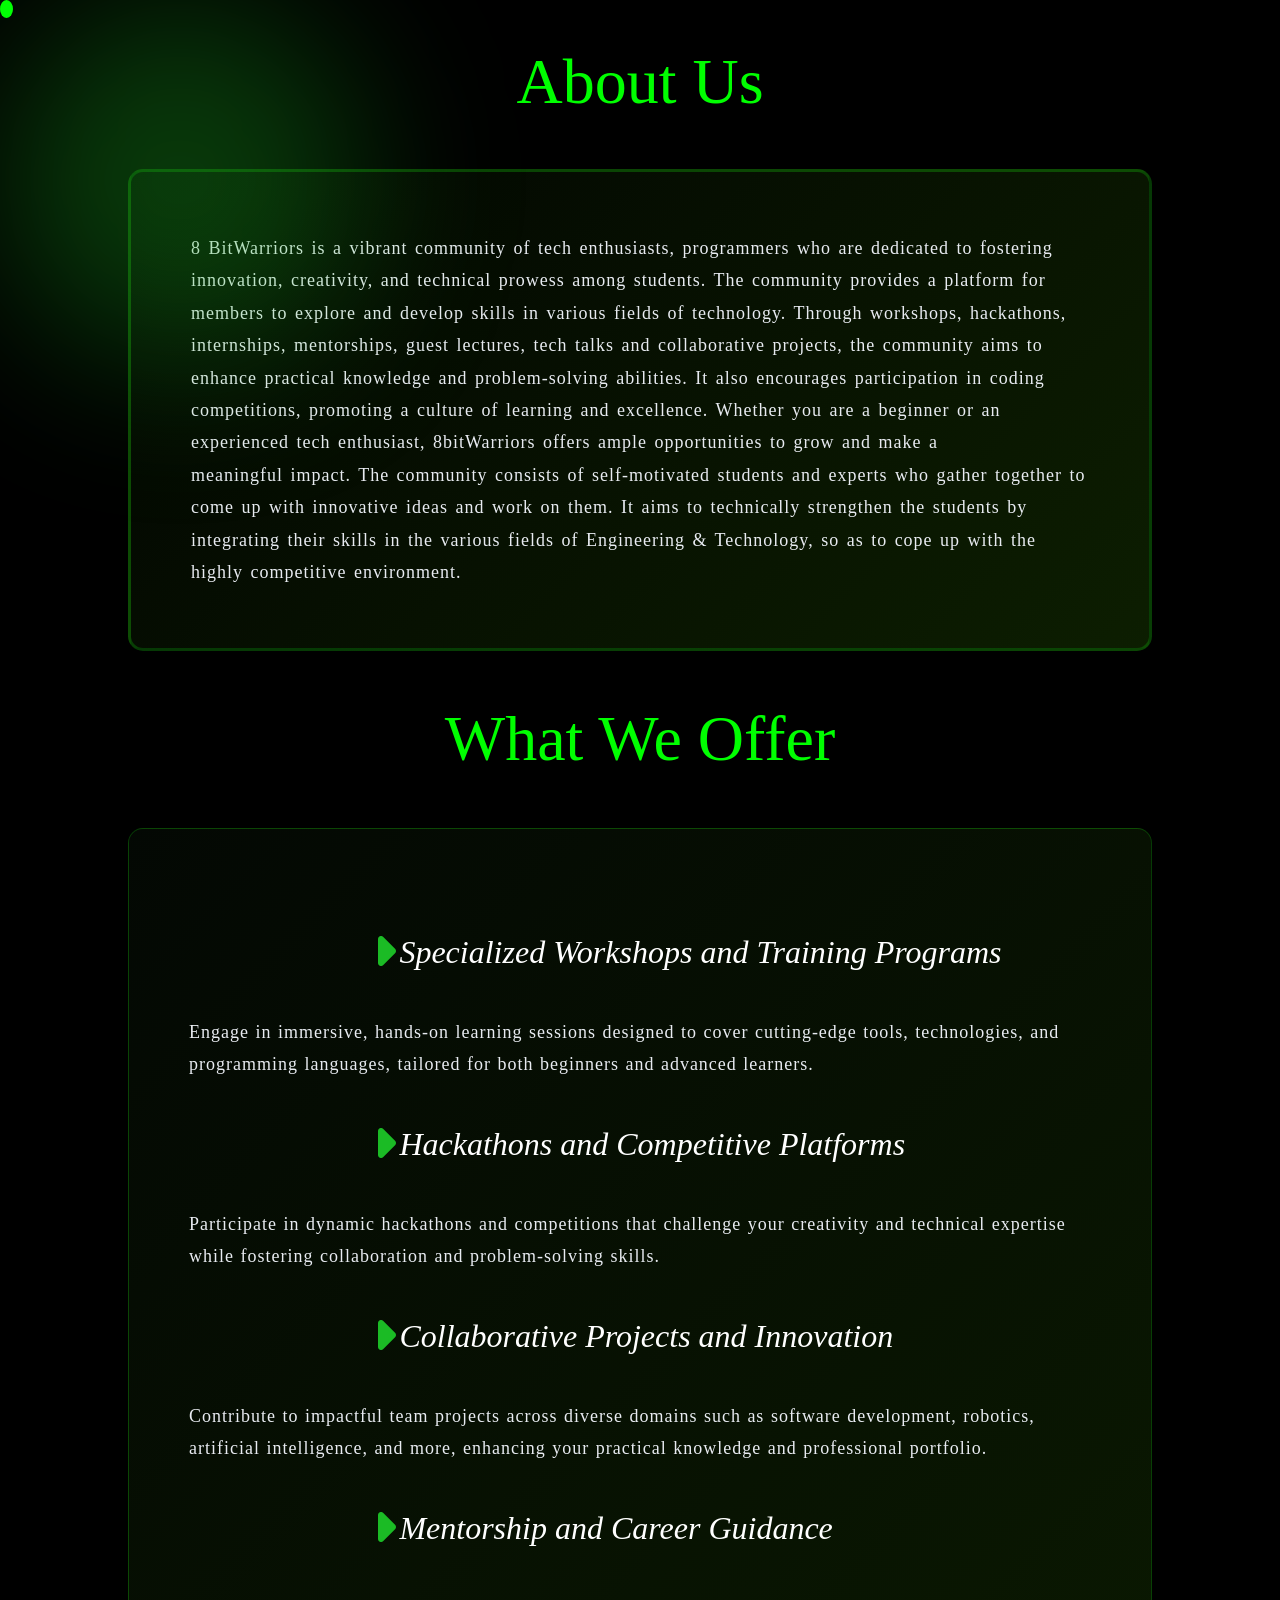
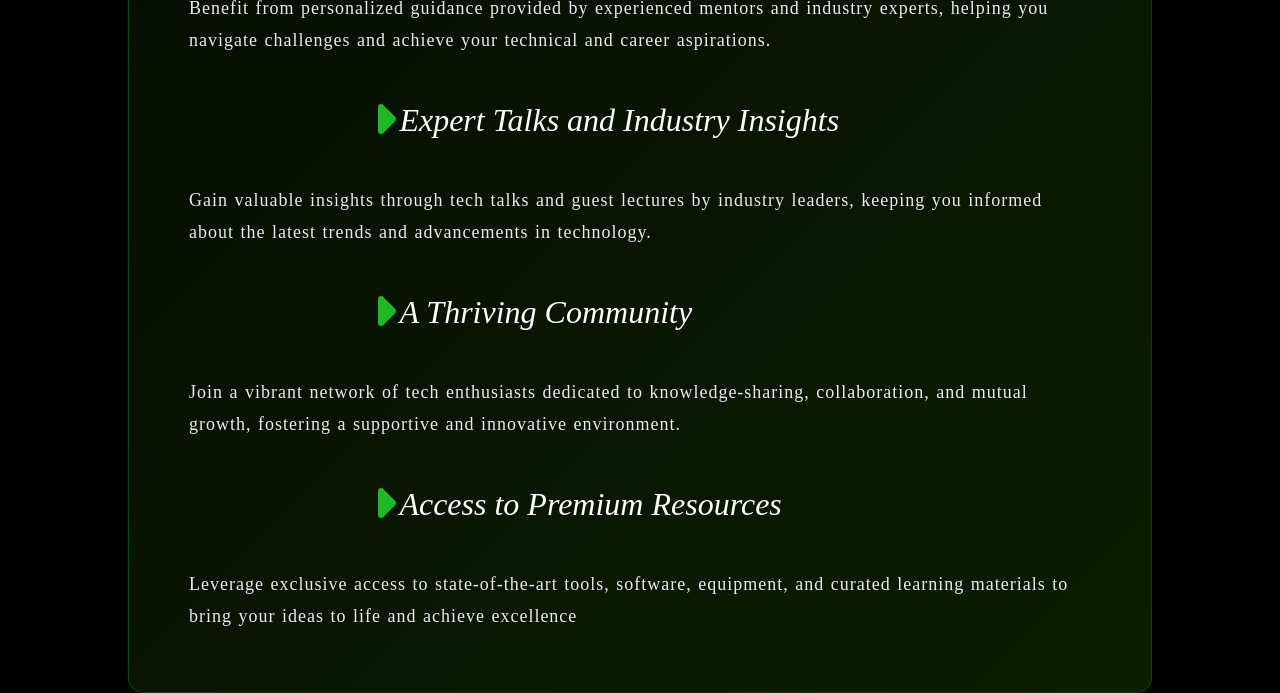
<file: about_us/index.html>
<!DOCTYPE html>
<html lang="en">
<head>
    <meta charset="UTF-8">
    <meta name="viewport" content="width=device-width, initial-scale=1.0">
    <title>About Us</title>
    <link rel="stylesheet" href="style.css">
    <link rel="stylesheet" href="https://cdnjs.cloudflare.com/ajax/libs/font-awesome/6.7.1/css/all.min.css" integrity="sha512-5Hs3dF2AEPkpNAR7UiOHba+lRSJNeM2ECkwxUIxC1Q/FLycGTbNapWXB4tP889k5T5Ju8fs4b1P5z/iB4nMfSQ==" crossorigin="anonymous" referrerpolicy="no-referrer" />

</head>
<body>
    <div class="cursor"></div>
        <div class="cursor-blur"></div>
            <div class="container">
                <div class="article">
                    <div class="title">
                        <h1>About Us</h1>
                    </div>
                    <div class="content">
                        <p id="bit1">8 BitWarriors is a vibrant community of tech enthusiasts, programmers who are dedicated to fostering innovation, creativity, and technical prowess among students. The community provides a platform for members to explore and develop skills in various fields of technology. Through workshops, hackathons, internships, mentorships, guest lectures, tech talks  and collaborative projects, the community aims to enhance practical knowledge and problem-solving abilities. It also encourages participation in coding competitions, promoting a culture of learning and excellence. Whether you are a beginner or an experienced tech enthusiast, 8bitWarriors offers ample opportunities to grow and make a meaningful impact. The community consists of self-motivated students and experts who gather together to come up with innovative ideas and work on them. It aims to technically strengthen the students by integrating their skills in the various fields of Engineering & Technology, so as to cope up with the highly competitive environment.</p>
                    
                        <div class="offers">
                              <h2>What We Offer</h2>
                        </div>
                        <div class="offercontent">
                            <ul type="1">
                                <li>
                                    <h3><i class="fa-sharp fa-solid fa-caret-up fa-rotate-90 fa-xl" style="color: #1bbb25;"></i>Specialized Workshops and Training Programs</h3>
                                    <p>Engage in immersive, hands-on learning sessions designed to cover cutting-edge tools, technologies, and programming languages, tailored for both beginners and advanced learners.
                                    </p>
                                </li>
                                <li>
                                    <h3><i class="fa-sharp fa-solid fa-caret-up fa-rotate-90 fa-xl" style="color: #1bbb25;"></i>Hackathons and Competitive Platforms</h3>
                                    <p>Participate in dynamic hackathons and competitions that challenge your creativity and technical expertise while fostering collaboration and problem-solving skills.
                                    </p>
                                </li>
                                <li>
                                    <h3><i class="fa-sharp fa-solid fa-caret-up fa-rotate-90 fa-xl" style="color: #1bbb25;"></i>Collaborative Projects and Innovation</h3>
                                    <p>Contribute to impactful team projects across diverse domains such as software development, robotics, artificial intelligence, and more, enhancing your practical knowledge and professional portfolio.
                                    </p>
                                </li>
                                <li>
                                    <h3><i class="fa-sharp fa-solid fa-caret-up fa-rotate-90 fa-xl" style="color: #1bbb25;"></i>Mentorship and Career Guidance</h3>
                                    <p>Benefit from personalized guidance provided by experienced mentors and industry experts, helping you navigate challenges and achieve your technical and career aspirations.</p>
                                </li>
                                <li>
                                    <h3><i class="fa-sharp fa-solid fa-caret-up fa-rotate-90 fa-xl" style="color: #1bbb25;"></i>Expert Talks and Industry Insights</h3>
                                    <p>Gain valuable insights through tech talks and guest lectures by industry leaders, keeping you informed about the latest trends and advancements in technology.
                                    </p>
                                </li>
                                <li>
                                    <h3><i class="fa-sharp fa-solid fa-caret-up fa-rotate-90 fa-xl" style="color: #1bbb25;"></i>A Thriving Community</h3>
                                    <p>Join a vibrant network of tech enthusiasts dedicated to knowledge-sharing, collaboration, and mutual growth, fostering a supportive and innovative environment.</p>
                                </li>
                                <li>
                                    <h3><i class="fa-sharp fa-solid fa-caret-up fa-rotate-90 fa-xl" style="color: #1bbb25;"></i>Access to Premium Resources</h3>
                                    <p>Leverage exclusive access to state-of-the-art tools, software, equipment, and curated learning materials to bring your ideas to life and achieve excellence</p>
                                </li>
                            </ul>
                        </div>
                    </div>
                </div>
            </div>
        <script src="aap.js"></script>
</body>
</html>
</file>
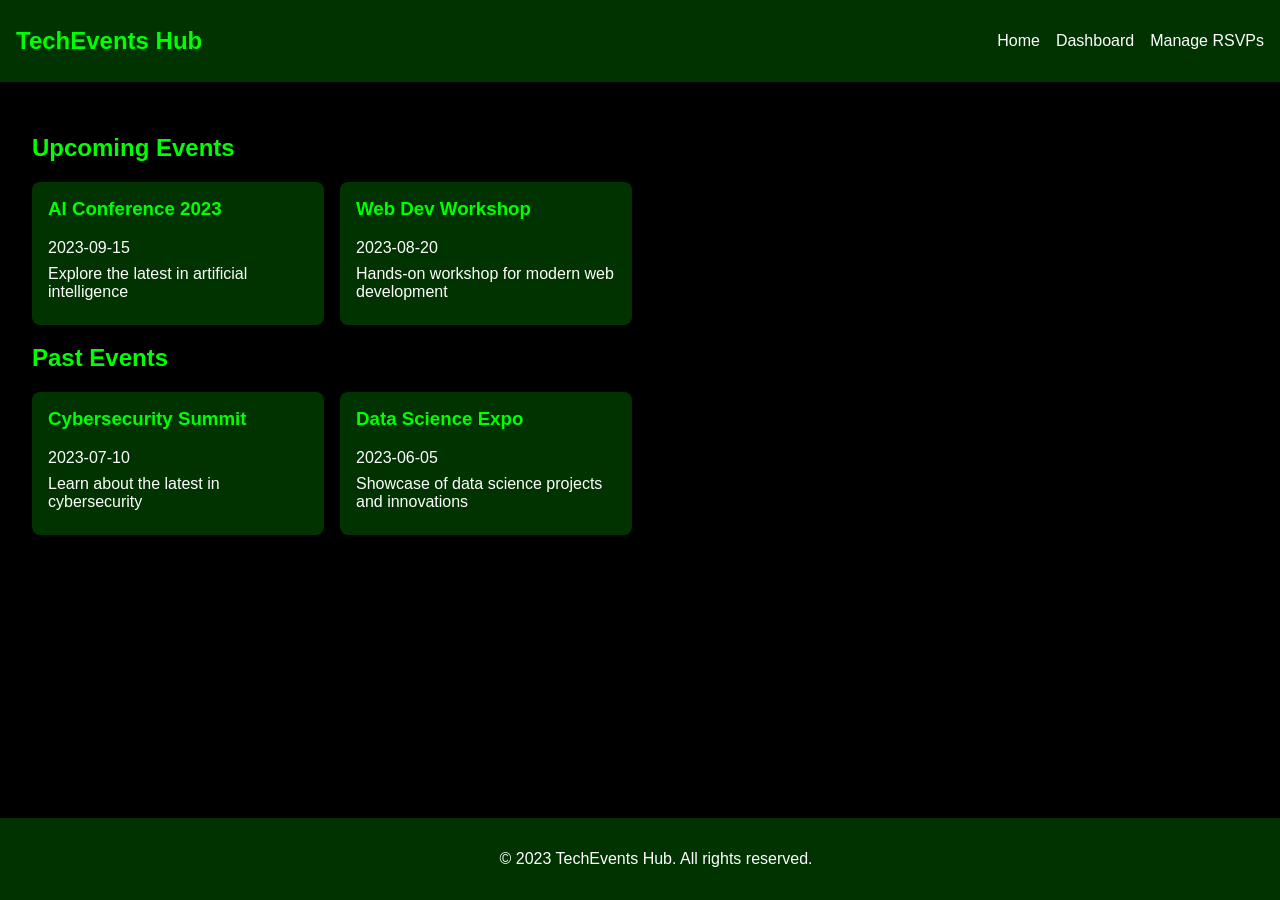
<file: event/index.html>
<!DOCTYPE html>
<html lang="en">
<head>
    <meta charset="UTF-8">
    <meta name="viewport" content="width=device-width, initial-scale=1.0">
    <title>TechEvents Hub</title>
    <link rel="stylesheet" href="styles.css">
</head>
<body>
    <header>
        <nav>
            <div class="logo">TechEvents Hub</div>
            <ul>
                <li><a href="index.html">Home</a></li>
                <li><a href="dashboard.html">Dashboard</a></li>
                <li><a href="rsvp-management.html">Manage RSVPs</a></li>
            </ul>
        </nav>
    </header>

    <main>
        <section id="upcoming-events">
            <h2>Upcoming Events</h2>
            <div class="event-grid" id="upcoming-events-grid"></div>
        </section>

        <section id="past-events">
            <h2>Past Events</h2>
            <div class="event-grid" id="past-events-grid"></div>
        </section>
    </main>

    <footer>
        <p>&copy; 2023 TechEvents Hub. All rights reserved.</p>
    </footer>

    <script src="script.js"></script>
</body>
</html>
</file>
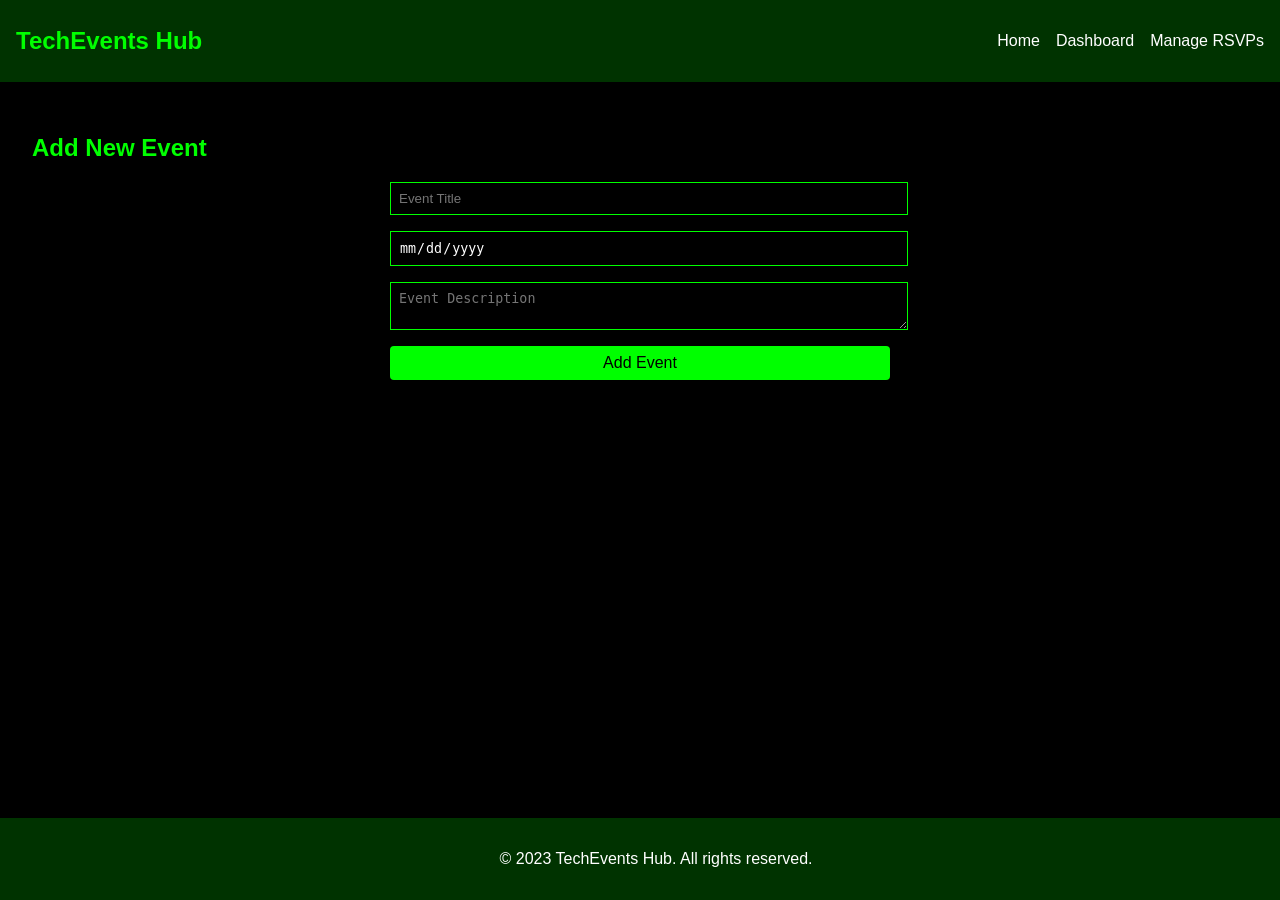
<file: event/dashboard.html>
<!DOCTYPE html>
<html lang="en">
<head>
    <meta charset="UTF-8">
    <meta name="viewport" content="width=device-width, initial-scale=1.0">
    <title>Dashboard - TechEvents Hub</title>
    <link rel="stylesheet" href="styles.css">
</head>
<body>
    <header>
        <nav>
            <div class="logo">TechEvents Hub</div>
            <ul>
                <li><a href="index.html">Home</a></li>
                <li><a href="dashboard.html">Dashboard</a></li>
                <li><a href="rsvp-management.html">Manage RSVPs</a></li>
            </ul>
        </nav>
    </header>

    <main>
        <h2>Add New Event</h2>
        <form id="add-event-form">
            <input type="text" id="event-title" placeholder="Event Title" required>
            <input type="date" id="event-date" required>
            <textarea id="event-description" placeholder="Event Description" required></textarea>
            <button type="submit">Add Event</button>
        </form>
    </main>

    <footer>
        <p>&copy; 2023 TechEvents Hub. All rights reserved.</p>
    </footer>

    <script>
        document.getElementById('add-event-form').addEventListener('submit', function(e) {
            e.preventDefault();
            const title = document.getElementById('event-title').value;
            const date = document.getElementById('event-date').value;
            const description = document.getElementById('event-description').value;

            // In a real application, you would send this data to a backend
            console.log('New event:', { title, date, description });
            alert('Event added successfully!');

            // Clear the form
            this.reset();
        });
    </script>
</body>
</html>
</file>
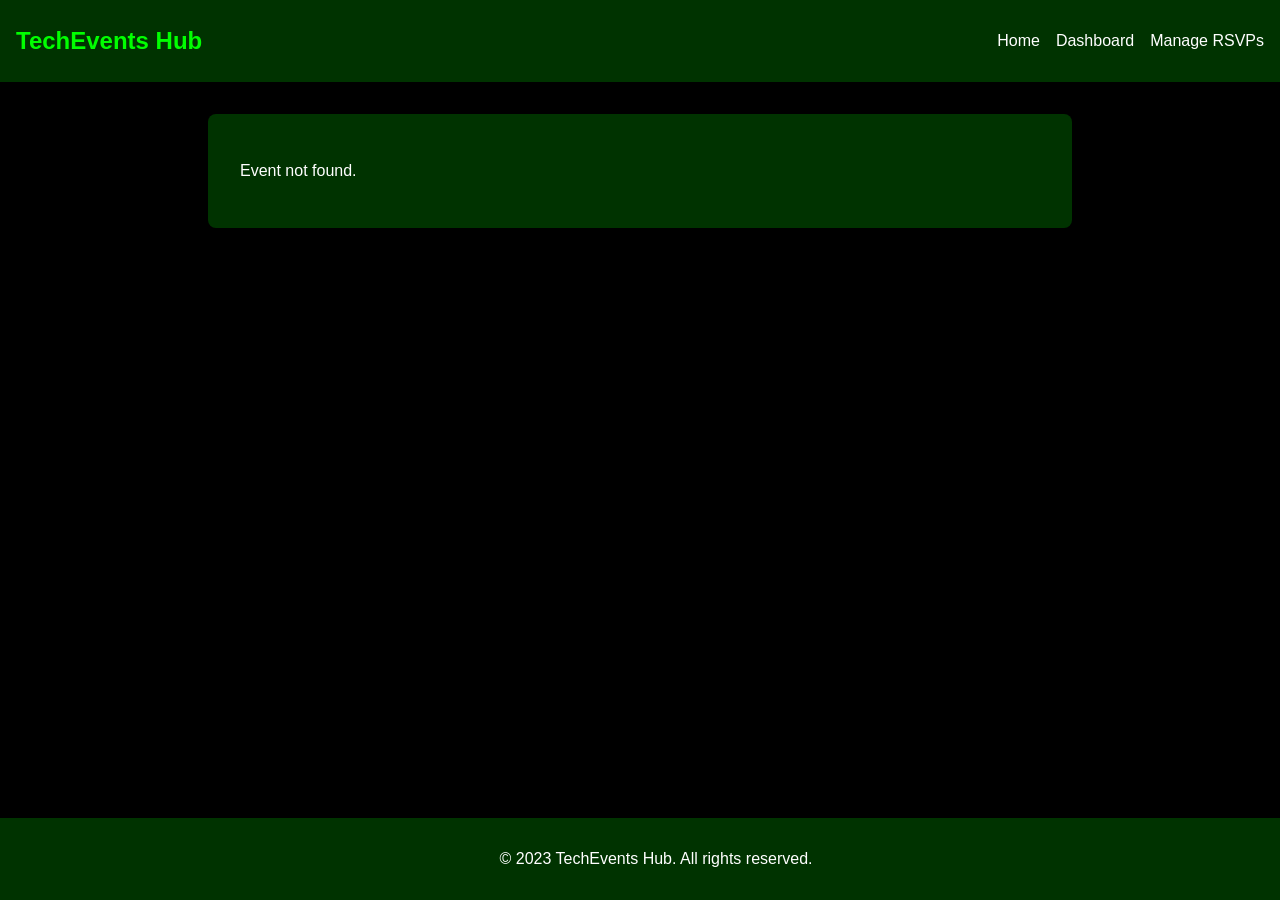
<file: event/event-details.html>
<!DOCTYPE html>
<html lang="en">
<head>
    <meta charset="UTF-8">
    <meta name="viewport" content="width=device-width, initial-scale=1.0">
    <title>Event Details - TechEvents Hub</title>
    <link rel="stylesheet" href="styles.css">
</head>
<body>
    <header>
        <nav>
            <div class="logo">TechEvents Hub</div>
            <ul>
                <li><a href="index.html">Home</a></li>
                <li><a href="dashboard.html">Dashboard</a></li>
                <li><a href="rsvp-management.html">Manage RSVPs</a></li>
            </ul>
        </nav>
    </header>

    <main>
        <div class="event-details" id="event-details"></div>
    </main>

    <footer>
        <p>&copy; 2023 TechEvents Hub. All rights reserved.</p>
    </footer>

    <script>
        // Sample event data (in a real application, this would come from a backend)
        const events = [
            { id: 1, title: "AI Conference 2023", date: "2023-09-15", description: "Explore the latest in artificial intelligence", upcoming: true, capacity: 100, rsvpCount: 0 },
            { id: 2, title: "Web Dev Workshop", date: "2023-08-20", description: "Hands-on workshop for modern web development", upcoming: true, capacity: 50, rsvpCount: 0 },
            { id: 3, title: "Cybersecurity Summit", date: "2023-07-10", description: "Learn about the latest in cybersecurity", upcoming: false, capacity: 200, rsvpCount: 180 },
            { id: 4, title: "Data Science Expo", date: "2023-06-05", description: "Showcase of data science projects and innovations", upcoming: false, capacity: 150, rsvpCount: 145 },
        ];

        function getEventDetails() {
            const urlParams = new URLSearchParams(window.location.search);
            const eventId = parseInt(urlParams.get('id'));
            const event = events.find(e => e.id === eventId);

            if (event) {
                const detailsContainer = document.getElementById('event-details');
                detailsContainer.innerHTML = `
                    <h2>${event.title}</h2>
                    <p>Date: ${event.date}</p>
                    <p>${event.description}</p>
                    <p>Capacity: ${event.capacity}</p>
                    <p>RSVPs: ${event.rsvpCount}</p>
                    ${event.upcoming ? `
                        <button id="rsvp-button" class="rsvp-button">RSVP</button>
                        <p id="rsvp-message"></p>
                    ` : ''}
                `;

                if (event.upcoming) {
                    const rsvpButton = document.getElementById('rsvp-button');
                    const rsvpMessage = document.getElementById('rsvp-message');

                    rsvpButton.addEventListener('click', () => {
                        if (event.rsvpCount < event.capacity) {
                            event.rsvpCount++;
                            rsvpMessage.textContent = 'Thank you for your RSVP!';
                            rsvpMessage.style.color = 'var(--primary-color)';
                            updateRSVPCount(event);
                        } else {
                            rsvpMessage.textContent = 'Sorry, this event is at full capacity.';
                            rsvpMessage.style.color = 'red';
                        }
                        rsvpButton.disabled = true;
                    });
                }
            } else {
                document.getElementById('event-details').innerHTML = '<p>Event not found.</p>';
            }
        }

        function updateRSVPCount(event) {
            // In a real application, this would send an update to the backend
            console.log(`Updated RSVP count for event ${event.id}: ${event.rsvpCount}`);
        }

        window.addEventListener('load', getEventDetails);
    </script>
</body>
</html>
</file>
<file: about_us/style.css>
*{
    margin: 0;
    padding: 0;
    box-sizing: border-box;
    font-family: 'Gilroy';
}
html,body{
    height: 100%;
    width: 100%;
    background-color: black;
}

body{
    cursor: none;
}
.container {
    width: 100%;
    position: relative;
    top: 5%;
}

.container .article{
    width: 80%;
    display: block;
    margin: 0px auto;
    padding-top: 50px 0px;
}

.container .title {
    width: 100%;
    height: 100%;
    text-align: center;
    margin-bottom: 50px;
}

.offers {
    padding: 5%;
    text-align: center;
}

h3 {
    padding-top: 5%;
    padding-left: 20%;
    padding-bottom: 5%;
    font-weight: 100;
    font-size: 32px;
    font-style: oblique;
}
.cursor {
    height: 2%;
    width: 1%;
    background-color: #04F96E;
    border-radius: 50%;
    position: absolute;
    z-index: 19;
    mix-blend-mode: color-dodge;
    transition: all linear 0.1s;
}
.cursor-blur {
    height: 360px;
    width:360px;
    background-color: rgba(28, 191, 33, 0.3);
    border-radius: 65%;
    position: absolute;
    filter: blur(80px);
    z-index: 9;
    transition: all linear 0.4s;
}
h1 {
    color: rgb(0, 255, 0);
    font-weight: 100;
    font-size: 64px;
}
h2{
    color: rgb(0, 255, 0);
    font-weight: 100;
    font-size: 64px;
}
.content {
    color: white;
    font-size: large;
}
p{
    color: #e8ebf1;
    letter-spacing: 1px;
    line-height: 1.8;
    word-spacing: 1px;

}
#bit1 {
    padding: 60px;
    background: linear-gradient(135deg, rgba(5, 14, 5, 0.327), rgba(62, 149, 4, 0.2)); /* Semi-transparent white */
    backdrop-filter: blur(10px); /* Blur effect */
    border-radius: 15px; /* Rounded corners */
    border: 3px solid rgba(20, 239, 16, 0.219); /* Light border */
    box-shadow: 0 4px 30px rgba(0, 0, 0, 0.1); /* Shadow for depth */
    display: flex;
    justify-content: center;
    align-items: center;
    letter-spacing: 1px;
    line-height: 1.8;
    word-spacing: 2px;
    
    

    /* Animation properties */
    opacity: 1; /* Start invisible */
    transform: translateY(-50px); /* Start position above */
    animation: slideIn 0.5s forwards; /* Apply animation */
}

@keyframes slideInBounce {
    0% {
        opacity: 1; /* Start invisible */
        transform: translateY(-50px) scale(0.95); /* Start from above and slightly smaller */
    }
    60% {
        opacity: 1; /* Fully visible */
        transform: translateY(10px) scale(1.02); /* Move down slightly and scale up for bounce effect */
    }
    100% {
        opacity: 1; /* Fully visible */
        transform: translateY(0) scale(1); /* End at original position and scale */
    }
}
.offercontent {
    padding: 60px;
    background: linear-gradient(135deg, rgba(10, 24, 10, 0.327), rgba(62, 149, 4, 0.2)); /* Semi-transparent white */
    backdrop-filter: blur(10px); /* Blur effect */
    border-radius: 15px; /* Rounded corners */
    border: 1px solid rgba(20, 239, 16, 0.219); /* Light border */
    box-shadow: 0 4px 30px rgba(0, 0, 0, 0.1); /* Shadow for depth */
    display: flex;
    justify-content: center;
    align-items: center;

}

ul{
    list-style-type: none;
}
</file>
<file: event/styles.css>
:root {
    --primary-color: #00ff00;
    --secondary-color: #003300;
    --background-color: #000000;
    --text-color: #ffffff;
}

body {
    font-family: 'Arial', sans-serif;
    background-color: var(--background-color);
    color: var(--text-color);
    margin: 0;
    padding: 0;
}

header {
    background-color: var(--secondary-color);
    padding: 1rem;
}

nav {
    display: flex;
    justify-content: space-between;
    align-items: center;
}

.logo {
    font-size: 1.5rem;
    font-weight: bold;
    color: var(--primary-color);
}

nav ul {
    list-style-type: none;
    display: flex;
}

nav ul li {
    margin-left: 1rem;
}

nav ul li a {
    color: var(--text-color);
    text-decoration: none;
}

main {
    padding: 2rem;
}

h2 {
    color: var(--primary-color);
}

.event-grid {
    display: grid;
    grid-template-columns: repeat(auto-fill, minmax(250px, 1fr));
    gap: 1rem;
    margin-top: 1rem;
}

.event-card {
    background-color: var(--secondary-color);
    border-radius: 8px;
    padding: 1rem;
    cursor: pointer;
    transition: transform 0.3s ease;
}

.event-card:hover {
    transform: scale(1.05);
}

.event-card h3 {
    margin-top: 0;
    color: var(--primary-color);
}

.event-card p {
    margin: 0.5rem 0;
}

.event-card button {
    margin-top: 1rem;
}

footer {
    background-color: var(--secondary-color);
    color: var(--text-color);
    text-align: center;
    padding: 1rem;
    position: fixed;
    bottom: 0;
    width: 100%;
}

/* Styles for event details page */
.event-details {
    max-width: 800px;
    margin: 0 auto;
    background-color: var(--secondary-color);
    border-radius: 8px;
    padding: 2rem;
}

.rsvp-button {
    background-color: var(--primary-color);
    color: var(--background-color);
    border: none;
    padding: 0.5rem 1rem;
    font-size: 1rem;
    border-radius: 4px;
    cursor: pointer;
    transition: background-color 0.3s ease;
}

.rsvp-button:hover {
    background-color: #00cc00;
}

.rsvp-button:disabled {
    background-color: #cccccc;
    cursor: not-allowed;
}

#rsvp-message {
    margin-top: 1rem;
    font-weight: bold;
}

/* Styles for dashboard page */
form {
    display: grid;
    gap: 1rem;
    max-width: 500px;
    margin: 0 auto;
}

input, textarea {
    width: 100%;
    padding: 0.5rem;
    border: 1px solid var(--primary-color);
    background-color: var(--background-color);
    color: var(--text-color);
}

button[type="submit"] {
    background-color: var(--primary-color);
    color: var(--background-color);
    border: none;
    padding: 0.5rem 1rem;
    font-size: 1rem;
    border-radius: 4px;
    cursor: pointer;
    transition: background-color 0.3s ease;
}

button[type="submit"]:hover {
    background-color: #00cc00;
}

#rsvp-list {
    display: grid;
    grid-template-columns: repeat(auto-fill, minmax(250px, 1fr));
    gap: 1rem;
    margin-top: 1rem;
}
</file>
